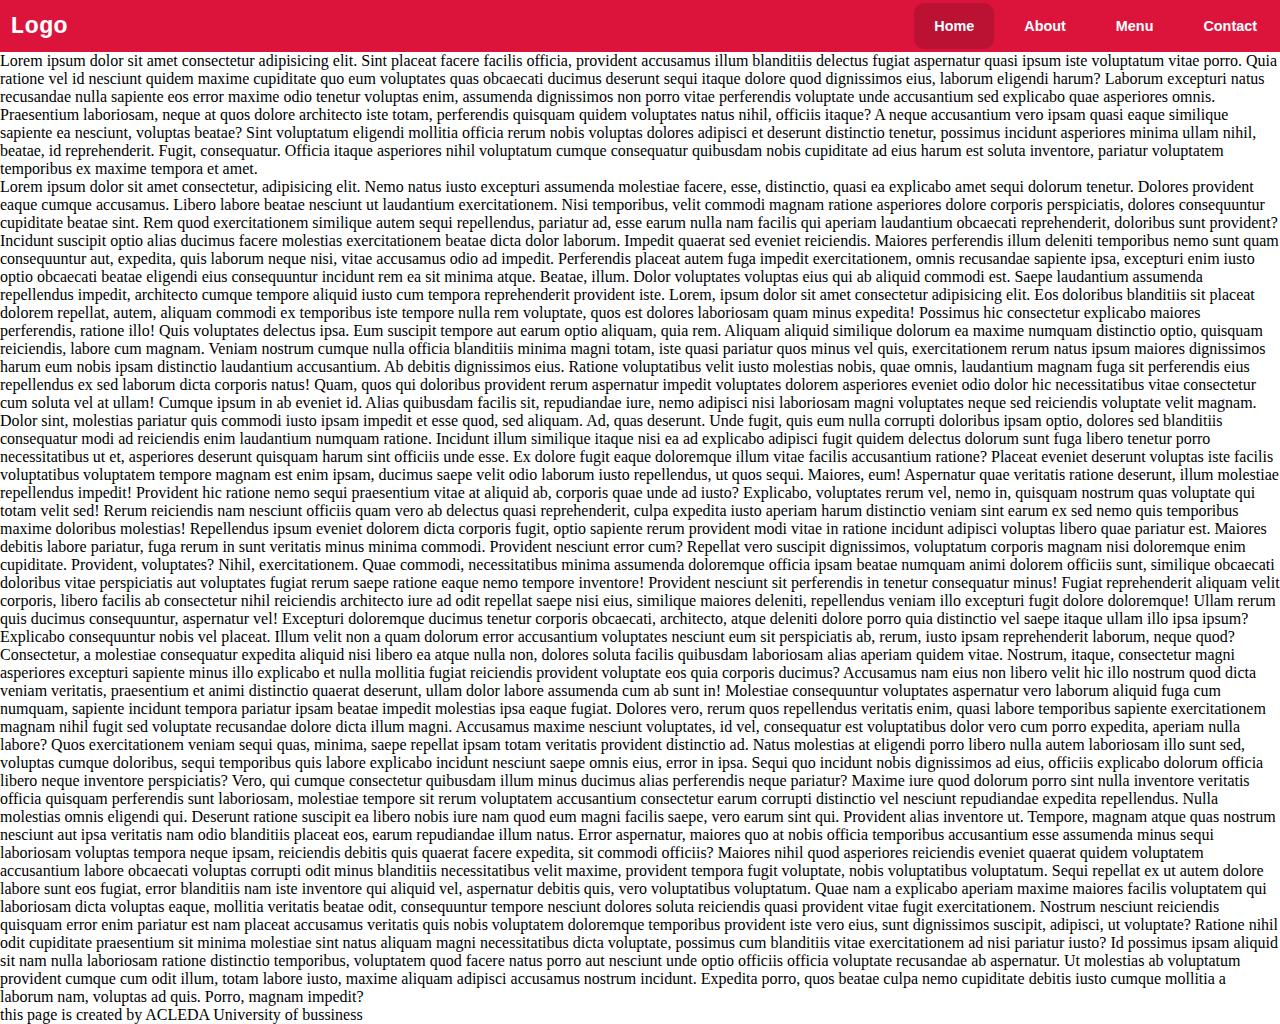
<file: index.html>
<!DOCTYPE html>
<html lang="en">

<head>
    <meta charset="UTF-8">
    <meta name="viewport" content="width=device-width, initial-scale=1.0">
    <title>AUB_Restaurant</title>
    <link rel="stylesheet" href="style.css">
</head>

<body>
    <header>

        <div class="logo"><a href="#">Logo</a></div>
        <nav>
            <ul>
                <li class="active"><a href="#">Home</a></li>
                <li><a href="#">About</a></li>
                <li id="menu"><a href="#">Menu</a>
                    <div class="content">
                        <ul>
                            <li><a href="">Breakfast</a></li>
                            <li><a href="">Lunch</a></li>
                            <li><a href="">Dinner</a></li>
                        </ul>
                    </div>
                </li>
                <li><a href="#">Contact</a></li>
            </ul>
        </nav>
    </header>
    <div class="body">
        <p>Lorem ipsum dolor sit amet consectetur adipisicing elit. Sint placeat facere facilis officia, provident
            accusamus illum blanditiis delectus fugiat aspernatur quasi ipsum iste voluptatum vitae porro. Quia ratione
            vel id nesciunt quidem maxime cupiditate quo eum voluptates quas obcaecati ducimus deserunt sequi itaque
            dolore quod dignissimos eius, laborum eligendi harum? Laborum excepturi natus recusandae nulla sapiente eos
            error maxime odio tenetur voluptas enim, assumenda dignissimos non porro vitae perferendis voluptate unde
            accusantium sed explicabo quae asperiores omnis. Praesentium laboriosam, neque at quos dolore architecto
            iste totam, perferendis quisquam quidem voluptates natus nihil, officiis itaque? A neque accusantium vero
            ipsam quasi eaque similique sapiente ea nesciunt, voluptas beatae? Sint voluptatum eligendi mollitia officia
            rerum nobis voluptas dolores adipisci et deserunt distinctio tenetur, possimus incidunt asperiores minima
            ullam nihil, beatae, id reprehenderit. Fugit, consequatur. Officia itaque asperiores nihil voluptatum cumque
            consequatur quibusdam nobis cupiditate ad eius harum est soluta inventore, pariatur voluptatem temporibus
            ex maxime tempora et amet.</p>

        <div class="parallax"></div>
        <p>Lorem ipsum dolor sit amet consectetur, adipisicing elit. Nemo natus iusto excepturi assumenda molestiae
            facere,
            esse, distinctio, quasi ea explicabo amet sequi dolorum tenetur. Dolores provident eaque cumque accusamus.
            Libero labore beatae nesciunt ut laudantium exercitationem. Nisi temporibus, velit commodi magnam ratione
            asperiores dolore corporis perspiciatis, dolores consequuntur cupiditate beatae sint. Rem quod
            exercitationem
            similique autem sequi repellendus, pariatur ad, esse earum nulla nam facilis qui aperiam laudantium
            obcaecati
            reprehenderit, doloribus sunt provident? Incidunt suscipit optio alias ducimus facere molestias
            exercitationem
            beatae dicta dolor laborum. Impedit quaerat sed eveniet reiciendis. Maiores perferendis illum deleniti
            temporibus nemo sunt quam consequuntur aut, expedita, quis laborum neque nisi, vitae accusamus odio ad
            impedit.
            Perferendis placeat autem fuga impedit exercitationem, omnis recusandae sapiente ipsa, excepturi enim iusto
            optio obcaecati beatae eligendi eius consequuntur incidunt rem ea sit minima atque. Beatae, illum. Dolor
            voluptates voluptas eius qui ab aliquid commodi est. Saepe laudantium assumenda repellendus impedit,
            architecto
            cumque tempore aliquid iusto cum tempora reprehenderit provident iste.
            Lorem, ipsum dolor sit amet consectetur adipisicing elit. Eos doloribus blanditiis sit placeat dolorem
            repellat,
            autem, aliquam commodi ex temporibus iste tempore nulla rem voluptate, quos est dolores laboriosam quam
            minus
            expedita! Possimus hic consectetur explicabo maiores perferendis, ratione illo! Quis voluptates delectus
            ipsa.
            Eum suscipit tempore aut earum optio aliquam, quia rem. Aliquam aliquid similique dolorum ea maxime numquam
            distinctio optio, quisquam reiciendis, labore cum magnam. Veniam nostrum cumque nulla officia blanditiis
            minima
            magni totam, iste quasi pariatur quos minus vel quis, exercitationem rerum natus ipsum maiores dignissimos
            harum
            eum nobis ipsam distinctio laudantium accusantium. Ab debitis dignissimos eius. Ratione voluptatibus velit
            iusto
            molestias nobis, quae omnis, laudantium magnam fuga sit perferendis eius repellendus ex sed laborum dicta
            corporis natus! Quam, quos qui doloribus provident rerum aspernatur impedit voluptates dolorem asperiores
            eveniet odio dolor hic necessitatibus vitae consectetur cum soluta vel at ullam! Cumque ipsum in ab eveniet
            id.
            Alias quibusdam facilis sit, repudiandae iure, nemo adipisci nisi laboriosam magni voluptates neque sed
            reiciendis voluptate velit magnam. Dolor sint, molestias pariatur quis commodi iusto ipsam impedit et esse
            quod,
            sed aliquam. Ad, quas deserunt. Unde fugit, quis eum nulla corrupti doloribus ipsam optio, dolores sed
            blanditiis consequatur modi ad reiciendis enim laudantium numquam ratione. Incidunt illum similique itaque
            nisi
            ea ad explicabo adipisci fugit quidem delectus dolorum sunt fuga libero tenetur porro necessitatibus ut et,
            asperiores deserunt quisquam harum sint officiis unde esse. Ex dolore fugit eaque doloremque illum vitae
            facilis
            accusantium ratione? Placeat eveniet deserunt voluptas iste facilis voluptatibus voluptatem tempore magnam
            est
            enim ipsam, ducimus saepe velit odio laborum iusto repellendus, ut quos sequi. Maiores, eum! Aspernatur quae
            veritatis ratione deserunt, illum molestiae repellendus impedit! Provident hic ratione nemo sequi
            praesentium
            vitae at aliquid ab, corporis quae unde ad iusto? Explicabo, voluptates rerum vel, nemo in, quisquam nostrum
            quas voluptate qui totam velit sed! Rerum reiciendis nam nesciunt officiis quam vero ab delectus quasi
            reprehenderit, culpa expedita iusto aperiam harum distinctio veniam sint earum ex sed nemo quis temporibus
            maxime doloribus molestias! Repellendus ipsum eveniet dolorem dicta corporis fugit, optio sapiente rerum
            provident modi vitae in ratione incidunt adipisci voluptas libero quae pariatur est. Maiores debitis labore
            pariatur, fuga rerum in sunt veritatis minus minima commodi. Provident nesciunt error cum? Repellat vero
            suscipit dignissimos, voluptatum corporis magnam nisi doloremque enim cupiditate. Provident, voluptates?
            Nihil,
            exercitationem. Quae commodi, necessitatibus minima assumenda doloremque officia ipsam beatae numquam animi
            dolorem officiis sunt, similique obcaecati doloribus vitae perspiciatis aut voluptates fugiat rerum saepe
            ratione eaque nemo tempore inventore! Provident nesciunt sit perferendis in tenetur consequatur minus!
            Fugiat
            reprehenderit aliquam velit corporis, libero facilis ab consectetur nihil reiciendis architecto iure ad odit
            repellat saepe nisi eius, similique maiores deleniti, repellendus veniam illo excepturi fugit dolore
            doloremque!
            Ullam rerum quis ducimus consequuntur, aspernatur vel! Excepturi doloremque ducimus tenetur corporis
            obcaecati,
            architecto, atque deleniti dolore porro quia distinctio vel saepe itaque ullam illo ipsa ipsum? Explicabo
            consequuntur nobis vel placeat. Illum velit non a quam dolorum error accusantium voluptates nesciunt eum sit
            perspiciatis ab, rerum, iusto ipsam reprehenderit laborum, neque quod? Consectetur, a molestiae consequatur
            expedita aliquid nisi libero ea atque nulla non, dolores soluta facilis quibusdam laboriosam alias aperiam
            quidem vitae. Nostrum, itaque, consectetur magni asperiores excepturi sapiente minus illo explicabo et nulla
            mollitia fugiat reiciendis provident voluptate eos quia corporis ducimus? Accusamus nam eius non libero
            velit
            hic illo nostrum quod dicta veniam veritatis, praesentium et animi distinctio quaerat deserunt, ullam dolor
            labore assumenda cum ab sunt in! Molestiae consequuntur voluptates aspernatur vero laborum aliquid fuga cum
            numquam, sapiente incidunt tempora pariatur ipsam beatae impedit molestias ipsa eaque fugiat. Dolores vero,
            rerum quos repellendus veritatis enim, quasi labore temporibus sapiente exercitationem magnam nihil fugit
            sed
            voluptate recusandae dolore dicta illum magni. Accusamus maxime nesciunt voluptates, id vel, consequatur est
            voluptatibus dolor vero cum porro expedita, aperiam nulla labore? Quos exercitationem veniam sequi quas,
            minima,
            saepe repellat ipsam totam veritatis provident distinctio ad. Natus molestias at eligendi porro libero nulla
            autem laboriosam illo sunt sed, voluptas cumque doloribus, sequi temporibus quis labore explicabo incidunt
            nesciunt saepe omnis eius, error in ipsa. Sequi quo incidunt nobis dignissimos ad eius, officiis explicabo
            dolorum officia libero neque inventore perspiciatis? Vero, qui cumque consectetur quibusdam illum minus
            ducimus
            alias perferendis neque pariatur? Maxime iure quod dolorum porro sint nulla inventore veritatis officia
            quisquam
            perferendis sunt laboriosam, molestiae tempore sit rerum voluptatem accusantium consectetur earum corrupti
            distinctio vel nesciunt repudiandae expedita repellendus. Nulla molestias omnis eligendi qui. Deserunt
            ratione
            suscipit ea libero nobis iure nam quod eum magni facilis saepe, vero earum sint qui. Provident alias
            inventore
            ut. Tempore, magnam atque quas nostrum nesciunt aut ipsa veritatis nam odio blanditiis placeat eos, earum
            repudiandae illum natus. Error aspernatur, maiores quo at nobis officia temporibus accusantium esse
            assumenda
            minus sequi laboriosam voluptas tempora neque ipsam, reiciendis debitis quis quaerat facere expedita, sit
            commodi officiis? Maiores nihil quod asperiores reiciendis eveniet quaerat quidem voluptatem accusantium
            labore
            obcaecati voluptas corrupti odit minus blanditiis necessitatibus velit maxime, provident tempora fugit
            voluptate, nobis voluptatibus voluptatum. Sequi repellat ex ut autem dolore labore sunt eos fugiat, error
            blanditiis nam iste inventore qui aliquid vel, aspernatur debitis quis, vero voluptatibus voluptatum. Quae
            nam a
            explicabo aperiam maxime maiores facilis voluptatem qui laboriosam dicta voluptas eaque, mollitia veritatis
            beatae odit, consequuntur tempore nesciunt dolores soluta reiciendis quasi provident vitae fugit
            exercitationem.
            Nostrum nesciunt reiciendis quisquam error enim pariatur est nam placeat accusamus veritatis quis nobis
            voluptatem doloremque temporibus provident iste vero eius, sunt dignissimos suscipit, adipisci, ut
            voluptate?
            Ratione nihil odit cupiditate praesentium sit minima molestiae sint natus aliquam magni necessitatibus dicta
            voluptate, possimus cum blanditiis vitae exercitationem ad nisi pariatur iusto? Id possimus ipsam aliquid
            sit
            nam nulla laboriosam ratione distinctio temporibus, voluptatem quod facere natus porro aut nesciunt unde
            optio
            officiis officia voluptate recusandae ab aspernatur. Ut molestias ab voluptatum provident cumque cum odit
            illum,
            totam labore iusto, maxime aliquam adipisci accusamus nostrum incidunt. Expedita porro, quos beatae culpa
            nemo
            cupiditate debitis iusto cumque mollitia a laborum nam, voluptas ad quis. Porro, magnam impedit?

        </p>
        <div class="parallax"></div>
    </div>
    <footer>
        <div class="center-footer">
            <p>
                this page is created by ACLEDA University of bussiness
            </p>
        </div>
    </footer>
</body>

</html>
</file>
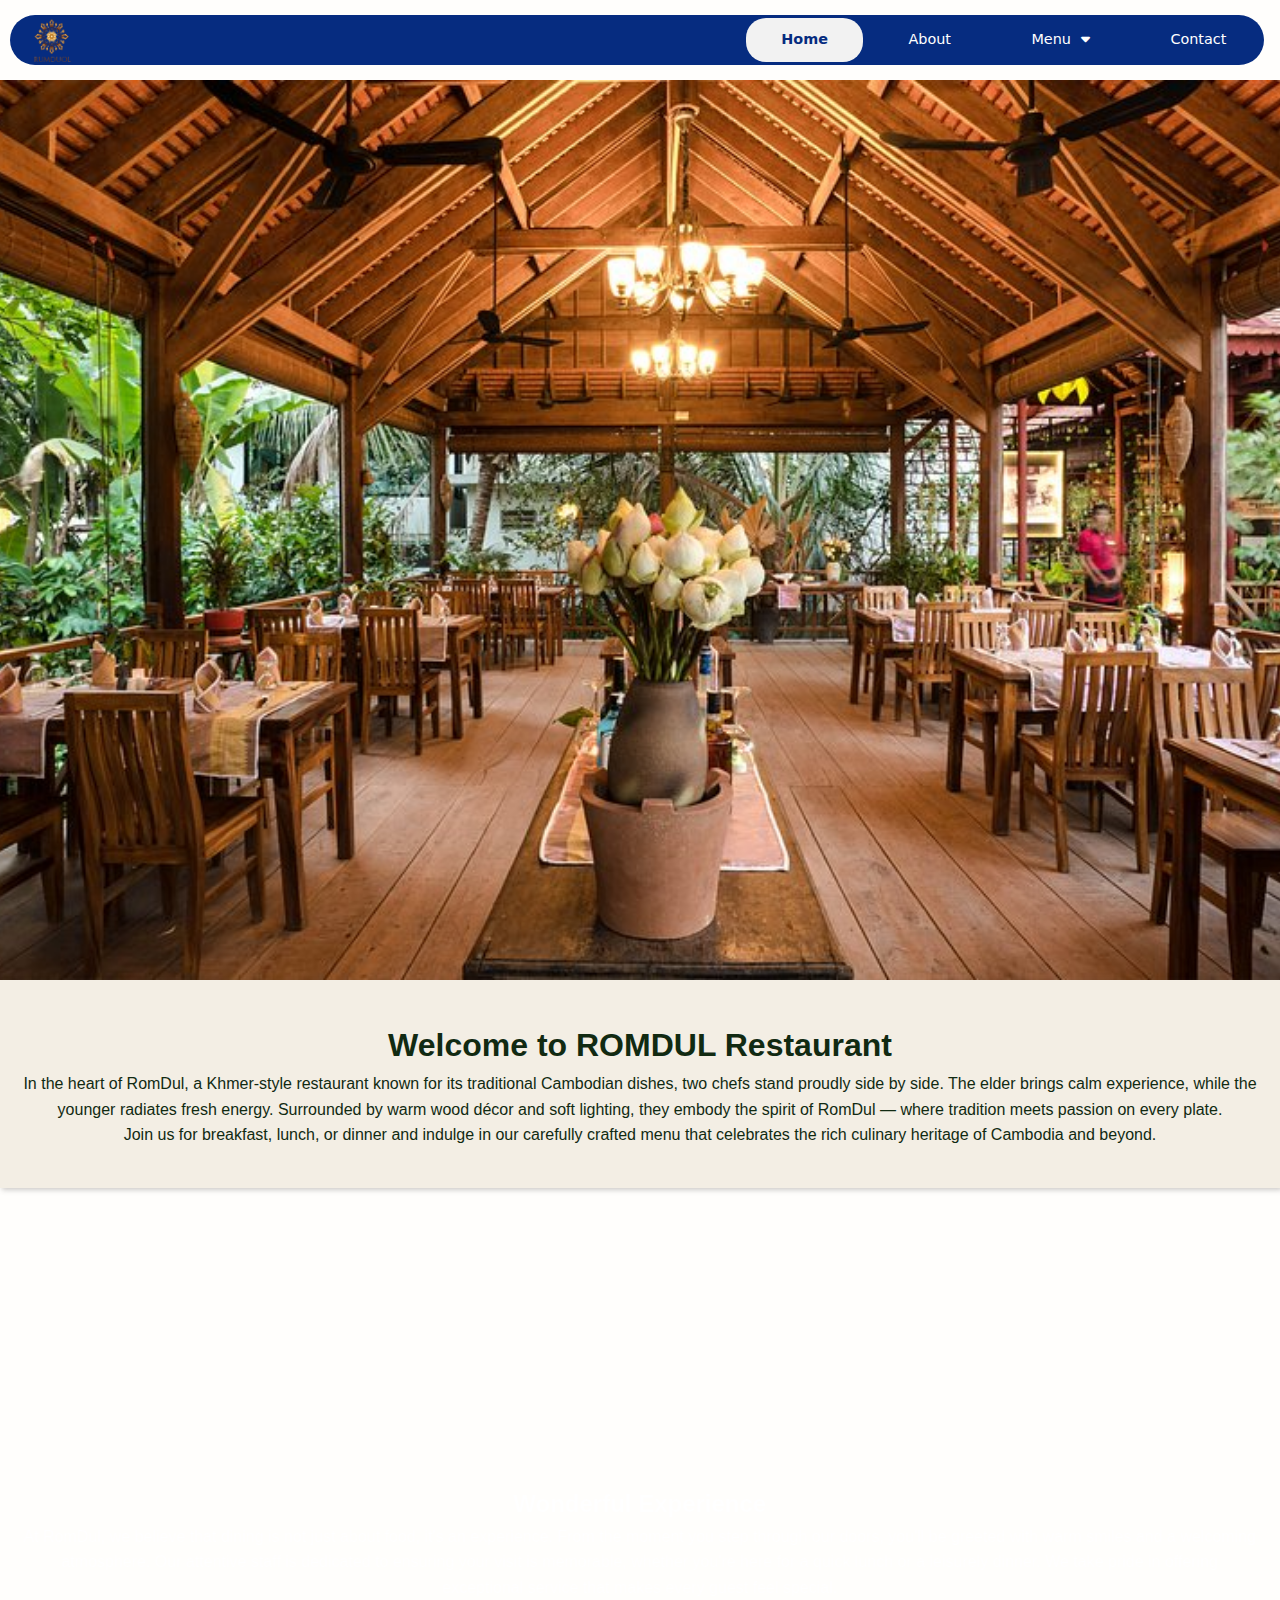
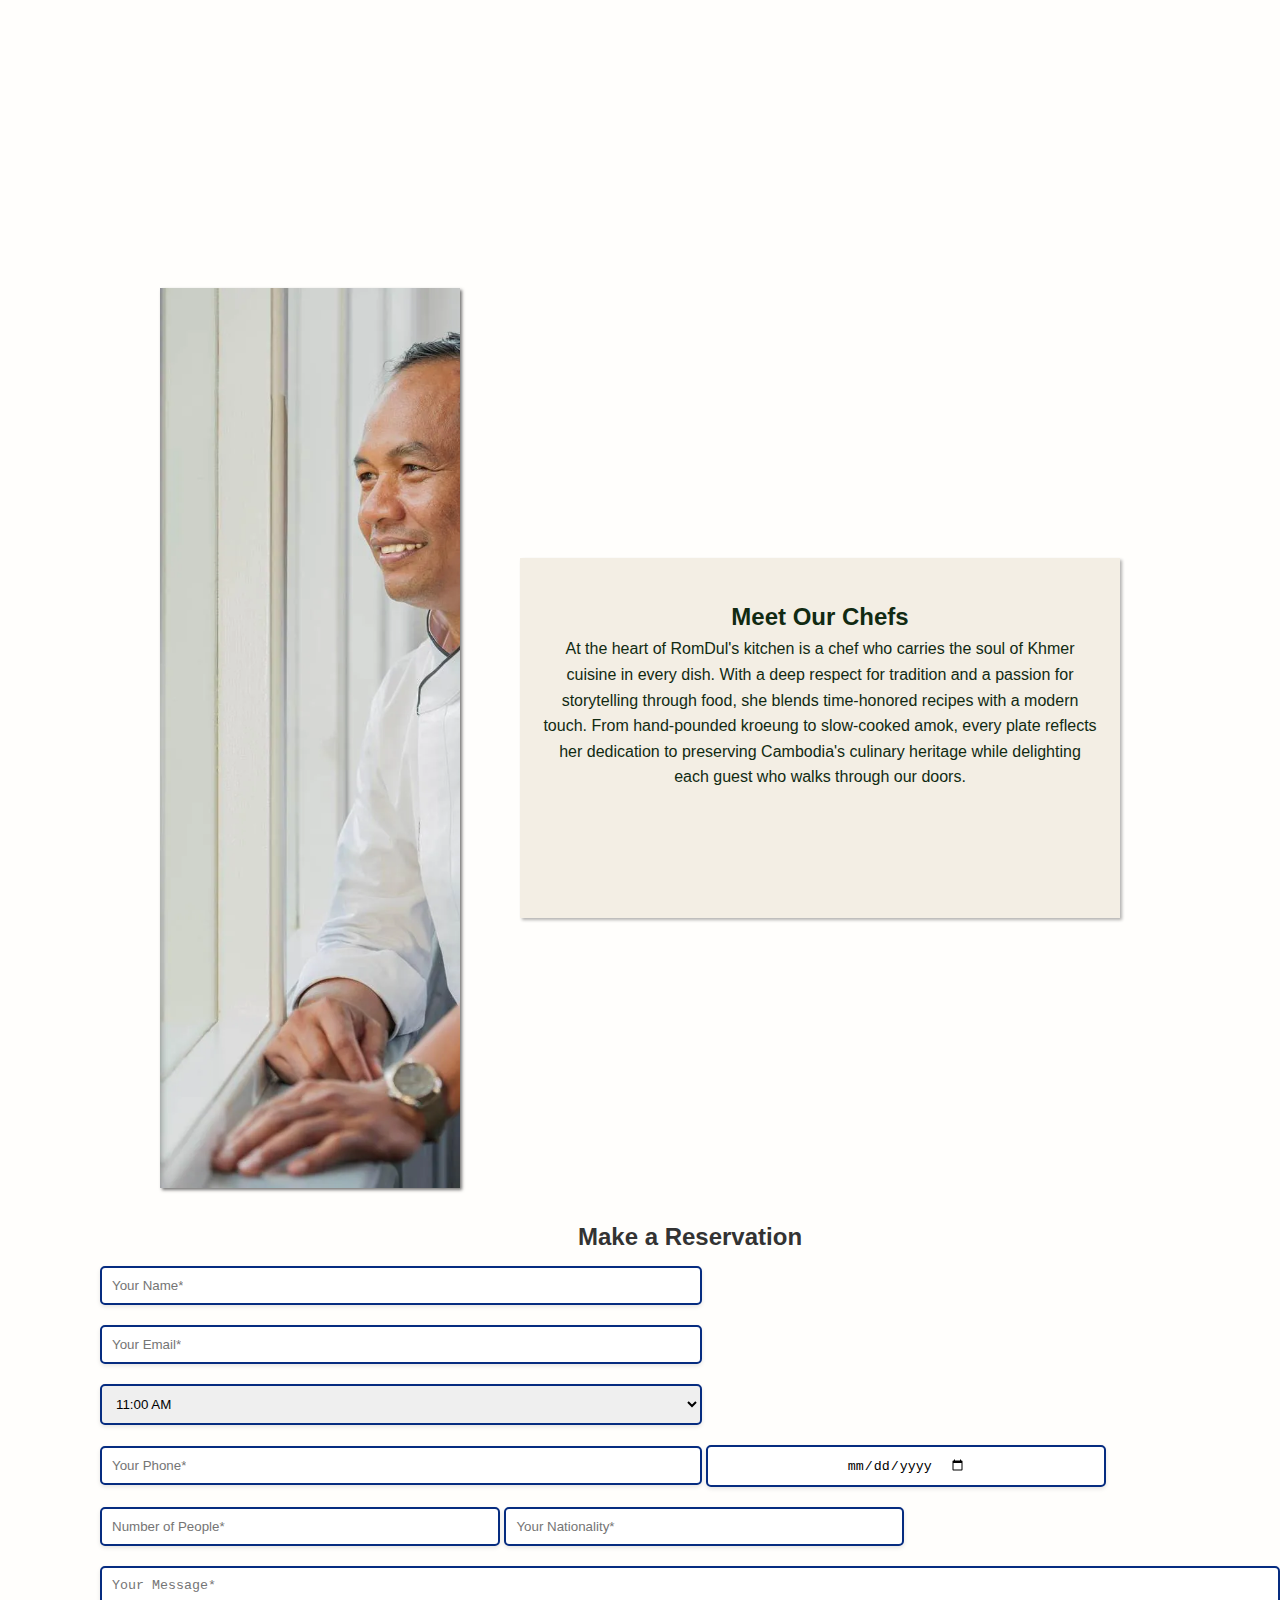
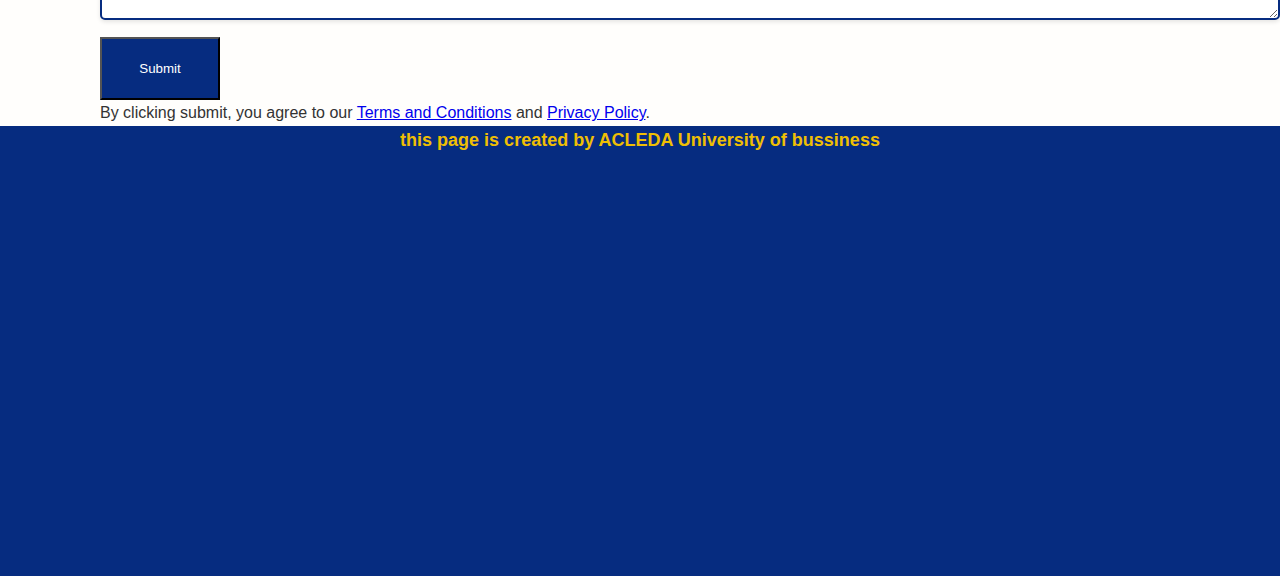
<file: SRC/index.html>
<!DOCTYPE html>
<html lang="en">

<head>
    <meta charset="UTF-8">
    <meta name="viewport" content="width=device-width, initial-scale=1.0">
    <title>AUB_Restaurant</title>
    <link rel="stylesheet" href="style.css">
    <link rel="stylesheet" href="https://cdnjs.cloudflare.com/ajax/libs/font-awesome/6.7.2/css/all.min.css" integrity="sha512-Evv84Mr4kqVGRNSgIGL/F/aIDqQb7xQ2vcrdIwxfjThSH8CSR7PBEakCr51Ck+w+/U6swU2Im1vVX0SVk9ABhg==" crossorigin="anonymous" referrerpolicy="no-referrer" />
    <link href="https://fonts.googleapis.com/css2?family=Lobster&family=Pacifico&family=Playfair+Display&family=Dancing+Script&family=Righteous&family=Amatic+SC&family=Bungee&family=Great+Vibes&family=Indie+Flower&family=Abril+Fatface&display=swap" rel="stylesheet">
    <link href="https://fonts.googleapis.com/css2?family=Leckerli+One&family=Lobster&display=swap" rel="stylesheet">
    <link rel="stylesheet" href="https://cdnjs.cloudflare.com/ajax/libs/font-awesome/6.0.0/css/all.min.css">
</head>

<body>
    <div id="nav_bar"></div>
    <div id="content"></div>
    <footer>
        <div class="center-footer">
            <p>
                this page is created by ACLEDA University of bussiness
            </p>
        </div>
    </footer>
    <script src="js/script.js"></script>
</body>

</html>
</file>
<file: style.css>
* {
  margin: 0;
  padding: 0;
}
header {
  display: flex;
  justify-content: space-between;
  align-items: center;
  background-color: crimson;
}
header nav ul {
  list-style: none;
}
header nav li {
  display: inline-block;
  margin: 3px 3px;
}
header nav li a {
  font-family: Verdana, Geneva, Tahoma, sans-serif;
  font-size: 0.9em;
  font-weight: bold;
  color: white;
  display: block;
  padding: 15px 20px;
  transition: all 0.7s ease;
}
header nav li a:hover {
  background-color: brown;
  transform: scale(1.02);
  border-radius: 10px;
  border: none;

}
header nav .active{
    background-color: hsl(348, 83%, 40%);
    border: none;
    border-radius: 10px;
}
header a {
  text-decoration: none;
}
header .logo {
  font-family: "Courier New", Courier, monospace;
  font-size: 1.5em;
  font-weight: bold;
  margin: 0 10px;
}
header .logo a {
  color: white;
}
header nav .content {
  display: none;
}
header nav .content li:last-child {
    border: none;
}
header nav .content li {
  display: block;
  background-color: hsl(0, 94%, 51%);
  transition: all 0.7s ease;
  box-shadow: 2px 2px 5px hsla(0, 1%, 34%, 0.8);
  margin: 0;
  border-bottom: 1px solid white;
}
header nav #menu:hover .content {
  margin-top: 4px;
  display: block;
  position: absolute;
}
header nav #menu:hover .content li a:hover {
  background-color: crimson;
  transform: scale(1.04);
}
</file>
<file: SRC/style.css>
* {
  margin: 0;
  padding: 0;
  box-sizing: border-box;
}

html {
  scroll-behavior: smooth;
}

body {
  background-color: #e6f0fa;
  display: flex;
  flex-direction: column;
  gap: 0;
  padding-top: 80px;
}

/*------- header style -------*/
.logo {
  width: 45px;
  height: 45px;
  display: flex;
}

.background,
header {
  position: fixed;
  top: 0;
  left: 0;
  right: 0;
  z-index: 1000;
}

.background {
  width: 100%;
  height: 85px;
  /* background-color: #f2f2f2; */
  /* position: fixed; */
  display: flex;
}

header {
  display: flex;
  justify-content: space-between;
  align-items: center;

  margin: 15px 10px;
  border-radius: 25px;

  width: 98%;
  height: 50px;
  background-color: #062c80;

  top: 0;
  margin-right: 10px;
}

header nav ul {
  list-style: none;
}

header nav li {
  display: inline-block;
  margin: 3px;
}

header nav li a {
  font-family: system-ui, -apple-system, BlinkMacSystemFont, "Segoe UI", Roboto,
    Oxygen, Ubuntu, Cantarell, "Open Sans", "Helvetica Neue", sans-serif;
  font-size: 0.9em;
  font-weight: 450;
  color: white;
  display: block;
  padding: 10px 35px;
  transition: all 0.2;
  text-decoration: none;
}

header nav li a:hover {
  background-color: #f2f2f2;
  color: #062c80;
  border-radius: 20px;
  border: none;
}

header nav ul li i {
  margin-left: 10px;
}

/*active*/
header nav .active {
  background-color: #f2f2f2;
  color: #062c80;
  border: none;
  border-radius: 20px;
  font-weight: bold;
}

header nav #menu .content ul .active {
  border-radius: 0px;
}

header .logo {
  font-family: "Courier New", Courier, monospace;
  font-size: 1.5em;
  font-weight: bold;
  margin: 0 20px;
}

header .logo a {
  color: white;
  text-decoration: none;
}

header nav .content li:last-child {
  border: none;
}

header nav .content li {
  display: block;
  background-color: #062c80;
  transition: all 0.2s ease;
  box-shadow: 2px 2px 5px hsla(0, 1%, 34%, 0.8);
  margin: 0;
}

/*----------------- Drop down menu -----------------*/
header nav #menu {
  position: relative;
}

header nav #menu .content {
  position: absolute;
  visibility: hidden;
  opacity: 0;
  transition: opacity 0.7s ease, transform 0.5s ease;
}

header nav #menu .content ul li a {
  padding: 15px 40px;
}

header nav #menu:hover .content {
  margin-top: 4px;
  visibility: visible;
  position: absolute;
  opacity: 1;
}

header nav #menu:hover .content ul li a:hover {
  background-color: #f2f2f2;
  color: #062c80;
  border: none;
  border-radius: 0;
}

/*-----------------End of drop down menu -----------------*/
/*---------- End of header style ----------*/

/*-------------- Body style --------------*/
.body {
  margin: 5px 100px 0 100px;
  font-family: Cambria, Cochin, Georgia, Times, "Times New Roman", serif;
  background-color: white;
  padding: 5px 0;
}

/* .body:first-child {
  margin-top: 60px;
} */

/*-------------- End of body style --------------*/
/*------------ parallax style ------------*/
.parallax {
  background-image: url(../image/img_library.jpg);
  height: 100vh;
  background-attachment: fixed;
  background-position: center;
  background-repeat: no-repeat;
  background-size: cover;
}

.home_parallax {
  background-image: url(../image/home_parallax.jpg);
  height: 100vh;
  background-attachment: fixed;
  background-position: center;
  background-repeat: no-repeat;
  background-size: cover;
}

.costumer_experience_parallax {
  background-image: url(../image/chefandcustomer.png);
  height: 70vh;
  margin-top: 40px;
  background-attachment: fixed;
  background-position: center 70px;
  background-repeat: no-repeat;
  background-size: 100% 108%;
  justify-content: center;
  align-items: center;
  display: flex;
  flex-direction: column;
  margin-bottom: 20px;
}

/*------------ End of parallax style ------------*/
/*------------------ Home page ------------------*/
.rest_image {
  width: 100%;
  height: 100vh;
  background-image: url(../image/dining\ place.jpg);
  background-size: cover;
  background-position: center;
}

.rest_desc {
  padding: 40px 20px;
  text-align: center;
  color: #112a12;
  background-color: #f3eee4;
  box-shadow: 2px 2px 5px hsla(0, 1%, 34%, 0.3);
}

.chief {
  display: flex;
  padding: 10px 10px;
  justify-content: center;
  align-items: center;
  justify-content: center;
}

.chief_image {
  width: auto;
  height: 100vh;
  overflow: hidden;
  display: flex;
  margin-left: 150px;
  margin-right: 60px;
  box-shadow: 2px 2px 3px hsla(0, 1%, 34%, 0.8);
}

.chief_image img {
  height: 100%;
  object-fit: cover;
  display: block;
}

.chief_desc {
  max-width: 600px;
  height: 40vh;
  padding: 40px 20px;
  text-align: center;
  color: #112a12;
  background-color: #f3eee4;
  box-shadow: 2px 2px 3px hsla(0, 0%, 0%, 0.3);
  margin-right: 150px;
  /* margin-left: 150px; */
}

.customer_experience {
  padding: 40px 20px;
  text-align: center;
  color: #ffffff;
}

.form {
  display: flex;
  flex-direction: column;
  align-items: center;
  justify-content: center;
  margin-top: 20px;
  margin-left: 100px;
}

.form input,
.form select {
  width: 100%;
  max-width: 602px;
  padding: 10px;
  margin: 10px 0;
  border: 2px solid #062c80;
  border-radius: 5px;
  box-shadow: rgba(0, 0, 0, 0.1) 0px 2px 4px;
  justify-items: center;
  align-items: center;
}

#nationality,
input[type="date"],
input[type="number"] {
  width: 45%;
  max-width: 400px;
  padding: 10px;
  margin: 10px 0;
  border: 2px solid #062c80;
  border-radius: 5px;
  box-shadow: rgba(0, 0, 0, 0.1) 0px 2px 4px;
}

.form textarea {
  width: 100%;
  max-width: 1210px;
  padding: 10px;
  margin: 10px 0;
  border: 2px solid #062c80;
  border-radius: 5px;
  box-shadow: rgba(0, 0, 0, 0.1) 0px 2px 4px;
}

.form button[type="submit"] {
  width: 120px;
  height: 7vh;
  background-color: #062c80;
  color: white;
  cursor: pointer;
  transition: background-color 0.3s ease;
}

/*------------------ end of Home page ------------------*/

/*--------------- Footer style ---------------*/
footer {
  height: 450px;
  width: 100%;
  bottom: 0;
  background-color: #062c80;
  display: flex;
  justify-content: space-between;
  flex-direction: column;
}

footer .center-footer {
  display: block;
  align-items: center;
  justify-content: center;
  height: 40px;
}

footer p {
  text-align: center;
  font-family: "Franklin Gothic Medium", "Arial Narrow", Arial, sans-serif;
  font-size: large;
  font-weight: bold;
  color: #efbf04;
}

.footer_detail {
  display: flex;
  justify-content: center;
  align-items: center;
  gap: 20px;
  margin-top: 10px;
}

.footer_logo {
  width: 200px;
  height: 200px;
  transition: transform 0.3s ease;
  margin-left: 30px;
}

.footer_logo:hover {
  transform: scale(1.1);
}

.footer_logo img {
  width: 100%;
  height: 100%;
}

.footer_info {
  display: flex;
  flex-direction: column;
  align-items: center;
  justify-content: center;
  color: #efbf04;
  font-family: "Franklin Gothic Medium", "Arial Narrow", Arial, sans-serif;
  margin-left: 100px;
}

.social_icons {
  display: flex;
  justify-content: center;
  gap: 15px;
  margin-top: 10px;
}

.social_icons a {
  text-decoration: none;
  color: #efbf04;
  font-size: 24px;
  transition: color 0.3s ease;
}

/*--------------- End of footer style ---------------*/

/* Menu Page */
/* mainmenu */

.mainmenu {
  display: grid;
  grid-template-columns: repeat(2, 1fr);
  grid-template-rows: 92vh;
  justify-content: center;
  /* margin-top: 60px; */
  overflow: hidden;
  background-image: linear-gradient(to right, rgba(0, 0, 0, 0.8), transparent),
    url(/image/menu/label1.jpg);
  background-repeat: no-repeat;
  background-attachment: fixed;
  background-size: cover;
  background-position: center;
}

.quote {
  margin-top: 80px;
  margin-left: 100px;
}
.quote h1 {
  font-family: "Luckiest Guy", cursive;
  font-size: 44px;
  color: #cccccc;
}
.quote span {
  font-family: "Lobster";
  color: #062c80;
  font-weight: 550;
  font-size: 62px;
  text-shadow: rgba(0, 0, 0, 0.24) 0px 3px 8px;
}
hr {
  margin: 25px;
  width: 45%;
}
.quote .descipt {
  font-family: "Faustina";
  font-weight: 500;
  font-size: 22px;
  text-align: left;
  color: #cccccc;
}
.menubtn {
  margin-top: 100px;
}
.menubtn h3 {
  font-family: "Yeseva One";
  font-weight: 500;
  font-size: 34px;
  color: #062c80;
  text-shadow: rgba(0, 0, 0, 0.24) 0px 3px 8px;
}
.headmenu .quote .menubtn img {
  width: 26px;
}
.menubtn button {
  box-shadow: rgba(50, 50, 93, 0.25) 0px 6px 12px -2px,
    rgba(0, 0, 0, 0.3) 0px 3px 7px -3px;
  border: none;
  /* padding: 55px 25px; */
  width: 95px;
  height: 135px;
  border-radius: 15px;
  margin: 35px 25px;
  transition: all 0.3s ease;
  cursor: pointer;
}
.menubtn .breakfastbtn {
  background-color: #e6e07a;
}
.menubtn .breakfastbtn:hover {
  transform: scale(1.05);
  box-shadow: rgba(0, 0, 0, 0.17) 0px -23px 25px 0px inset,
    rgba(0, 0, 0, 0.06) 0px 2px 1px;
}
.menubtn .launchbtn {
  background-color: #ffb823;
}
.menubtn .launchbtn:hover {
  transform: scale(1.05);
  box-shadow: rgba(0, 0, 0, 0.17) 0px -23px 25px 0px inset,
    rgba(0, 0, 0, 0.06) 0px 2px 1px;
}
.menubtn .dinnerbtn {
  background-color: #062c80;
}
.menubtn .dinnerbtn:hover {
  transform: scale(1.05);
  box-shadow: rgba(0, 0, 0, 0.17) 0px -23px 25px 0px inset,
    rgba(0, 0, 0, 0.06) 0px 2px 1px;
}
.label {
  position: relative;
}

.label video {
  width: 600px;
  position: absolute;
  top: 20%;
  left: 15%;

  border-top-left-radius: 275px;
  border-top-right-radius: 275px;
}
#foodlabel {
  height: 100vh;
}
.menuswitchbtn {
  padding: 15px;
  width: 500px;
  margin: 0 auto;
}

.menuswitchbtn ul {
  list-style: none;
  text-align: center;
  position: relative;
}
.activehr {
  margin: auto;
  margin-top: 15px;
  margin-bottom: -26px;
  width: 100px;
  border: 1px solid #002f86;
}
.menuswitchbtn li {
  display: inline-block;
  margin: 0 5px;
  padding: 15px 20px;
  cursor: pointer;
  transition: all 0.3s ease;

  position: relative;
}
.menuswitchbtn li ::before {
  .active {
    display: none;
  }
}
.menuswitchbtn li a {
  text-decoration: none;
  font-size: 16px;
  font-weight: 500;
  color: #333;
}
.menuswitchbtn li img {
  width: 24px;
  height: 24px;
  margin-right: 8px;
  vertical-align: middle;
}

.menuswitchbtn li a.active {
  color: #007bff;
  font-weight: 600;
}

.menu-container {
  background: white;
  border-radius: 0;
  padding: 60px 40px;
  box-shadow: 0 2px 20px rgba(0, 0, 0, 0.08);
  border: 1px solid #f0f0f0;
}

.menu-section {
  margin-bottom: 80px;
}

.menu-section:last-child {
  margin-bottom: 0;
}

.section-title {
  font-size: 2.2rem;
  color: #1a1a1a;
  margin-bottom: 40px;
  text-align: center;
  position: relative;
  font-weight: 300;
  text-transform: uppercase;
  letter-spacing: 3px;
}

.section-title::after {
  content: "";
  position: absolute;
  bottom: -15px;
  left: 50%;
  transform: translateX(-50%);
  width: 60px;
  height: 1px;
  background: #c9a96e;
}

.menu-grid {
  display: grid;
  grid-template-columns: repeat(4, 1fr);
  gap: 30px;
}

.menu-item {
  display: flex;
  flex-direction: column;
  background: white;
  border-radius: 0;
  transition: all 0.3s ease;
  border: 1px solid #f5f5f5;
  overflow: hidden;
}

.menu-item:hover {
  transform: translateY(-2px);
  box-shadow: 0 8px 25px rgba(0, 0, 0, 0.12);
  border-color: #e5e5e5;
}

.item-image {
  width: 100%;
  height: 200px;
  background: #f8f8f8;
  background-image: url('data:image/svg+xml;utf8,<svg xmlns="http://www.w3.org/2000/svg" width="100" height="100" viewBox="0 0 100 100"><rect width="100" height="100" fill="%23f8f8f8"/><text x="50%" y="50%" text-anchor="middle" dy="0.3em" font-family="Georgia, serif" font-size="10" fill="%23999">IMAGE</text></svg>');
  background-size: cover;
  background-position: center;
  background-repeat: no-repeat;
  border-bottom: 1px solid #f0f0f0;
}

.item-image img {
  width: 100%;
  height: 100%;
  object-fit: cover;
}

.item-content {
  flex-grow: 1;
  display: flex;
  flex-direction: column;
  padding: 25px;
}

.item-title {
  font-size: 1.2rem;
  font-weight: 500;
  color: #1a1a1a;
  margin-bottom: 10px;
  text-transform: capitalize;
}

.item-description {
  color: #666;
  font-size: 0.95rem;
  line-height: 1.5;
  flex-grow: 1;
  margin-bottom: 15px;
}

.item-price {
  font-size: 1.1rem;
  font-weight: 600;
  color: #c9a96e;
  text-align: right;
  letter-spacing: 0.5px;
}

.menu-content {
  display: none;
}

.menu-content:target {
  display: block;
}

.menu-content.active {
  display: block;
}

/* Enf of Menu Page */

/* Enf of Menu Page */

/* about page */

/* Reset and Base */
body {
  margin: 0;
  font-family: "Segoe UI", sans-serif;
  line-height: 1.6;
  background-color: #fffefc;
  color: #333;
}

/* Hero Section */
.hero {
  background: url("https://images.unsplash.com/photo-1600891964599-f61ba0e24092?auto=format&fit=crop&w=1400&q=80")
    center/cover no-repeat;
  height: 60vh;
  display: flex;
  align-items: center;
  justify-content: center;
  color: white;
  text-align: center;
  position: relative;
}

.hero::after {
  content: "";
  position: absolute;
  top: 0;
  left: 0;
  width: 100%;
  height: 100%;
  background-color: rgba(0, 0, 0, 0.5);
}

.hero-content {
  position: relative;
  z-index: 1;
}

.hero h1 {
  font-size: 3rem;
  margin-bottom: 0.5rem;
}

.hero p {
  font-size: 1.5rem;
}

/* Our Story */
.our-story {
  padding: 4rem 1rem;
  background-color: #fdf7f2;
  text-align: center;
}

.our-story .container {
  max-width: 900px;
  margin: auto;
}

.our-story h2 {
  font-size: 2.2rem;
  margin-bottom: 1rem;
  color: #002f86;
}

/* Why Choose Us */
.why-choose-us {
  background-color: #ffffff;
  padding: 4rem 1rem;
  text-align: center;
}

.why-choose-us .container {
  max-width: 1100px;
  margin: auto;
}

.why-choose-us h2 {
  font-size: 2rem;
  margin-bottom: 2rem;
  color: #002f86;
}

.features {
  display: flex;
  flex-wrap: wrap;
  justify-content: center;
  gap: 2rem;
}

.feature {
  background-color: #f9f9f9;
  border-radius: 10px;
  padding: 2rem;
  max-width: 250px;
  flex: 1 1 200px;
  box-shadow: 0 4px 12px rgba(0, 0, 0, 0.05);
}

.feature img {
  width: 48px;
  margin-bottom: 1rem;
}

.feature h3 {
  color: #333;
  margin-bottom: 0.5rem;
}

/* Footer */
.footer {
  text-align: center;
  background-color: #002f86;
  color: white;
  padding: 1rem;
  font-size: 0.9rem;
}

/* facebook ig button */

/*=============Contact=========================*/
.contact-section {
  margin: 0;
  padding: 0;
  font-family: "Segoe UI", Arial, sans-serif;
}

/* Hero Section */
.contact-hero {
  background: linear-gradient(rgba(6, 44, 128, 0.8), rgba(6, 44, 128, 0.8)),
    url("https://images.unsplash.com/photo-1577308856961-8e9ec50d0c67?auto=format&fit=crop&w=1400&q=80");
  background-size: cover;
  background-position: center;
  height: 400px;
  display: flex;
  align-items: center;
  /*use for item in box stay in the middle*/
  justify-content: center;
  color: white;
  text-align: center;
}

.contact-hero h1 {
  font-family: "Lobster", cursive;
  font-size: 3rem;
  margin-bottom: 1em;
  text-shadow: 2px 2px 4px rgba(0, 0, 0, 0.5);
}

.contact-hero p {
  font-size: 1.2rem;
  margin: 0;
}

/* Main Container */
.contact-container {
  max-width: 1200px;
  margin: 0 auto;
  padding: 3rem 1rem;
  display: grid;
  grid-template-columns: 1fr 1fr;
  gap: 3rem;
}

/* Contact Info Section */
.contact-info {
  background: white;
  padding: 2em;
  border-radius: 15px;
  box-shadow: 0 5px 20px rgba(0, 0, 0, 0.1);
}

.contact-info h2 {
  font-family: "Playfair Display", serif;
  font-size: 2rem;
  color: #062c80;
  margin-bottom: 1.5rem;
  text-align: center;
}

.info-item {
  display: flex;
  align-items: flex-start;
  margin-bottom: 1.5rem;
  padding: 1rem;
  background: #f8f9fa;
  border-radius: 10px;
  transition: transform 0.3s ease;
}

.info-item:hover {
  transform: translateY(-3px);
  box-shadow: 0 3px 15px rgba(0, 0, 0, 0.1);
}

.info-item i {
  font-size: 1.3rem;
  color: #062c80;
  margin-right: 1em;
  margin-top: 0.2em;
  width: 25px;
}

.info-item div h3 {
  font-size: 1rem;
  color: #333;
  margin-bottom: 0.5rem;
  font-weight: 600;
}

.info-item div p {
  color: #666;
  font-size: 0.9rem;
  line-height: 1.4;
  margin: 0;
}

/* Social Links */
.social-links {
  display: flex;
  justify-content: center;
  gap: 1rem;
  margin-top: 2rem;
}

.social-links a {
  display: flex;
  align-items: center;
  justify-content: center;
  width: 45px;
  height: 45px;
  background: #062c80;
  color: white;
  border-radius: 50%;
  text-decoration: none;
  font-size: 1.1rem;
  transition: all 0.3s ease;
}

.social-links a:hover {
  background: #0a4db8;
  transform: translateY(-2px);
}

/* Contact Form Section */
.contact-form {
  background: white;
  padding: 2rem;
  border-radius: 15px;
  box-shadow: 0 5px 20px rgba(0, 0, 0, 0.1);
}

.contact-form h2 {
  font-family: "Playfair Display", serif;
  font-size: 2rem;
  color: #062c80;
  margin-bottom: 1.5rem;
  text-align: center;
}

.form-group {
  margin-bottom: 1.2rem;
}

.form-group label {
  display: block;
  margin-bottom: 0.5rem;
  font-weight: 600;
  color: #333;
  font-size: 0.9rem;
}

.form-group input,
.form-group textarea,
.form-group select {
  width: 90%;
  padding: 0.8em;
  border: 2px solid #e0e0e0;
  border-radius: 8px;
  font-size: 0.9rem;
  font-family: inherit;
  transition: border-color 0.3s ease;
}

.form-group input:focus,
.form-group textarea:focus,
.form-group select:focus {
  outline: none;
  border-color: #062c80;
}

.form-group textarea {
  resize: vertical;
  min-height: 100px;
}

.form-row {
  display: grid;
  grid-template-columns: 1fr 1fr;
  gap: 1rem;
}

.submit-btn {
  background: #062c80;
  color: white;
  padding: 1rem 2rem;
  border: none;
  border-radius: 8px;
  font-size: 1rem;
  font-weight: 600;
  cursor: pointer;
  transition: all 0.3s ease;
  width: 100%;
}

.submit-btn:hover {
  background: #0a4db8;
  transform: translateY(-2px);
}

/* Map Section */
.map-section {
  margin: 3rem 0;
  text-align: center;
  padding: 0 1rem;
}

.map-section h2 {
  font-family: "Playfair Display", serif;
  font-size: 2rem;
  color: #062c80;
  margin-bottom: 1.5rem;
}

.map-container {
  background: white;
  padding: 2rem;
  border-radius: 15px;
  box-shadow: 0 5px 20px rgba(0, 0, 0, 0.1);
  max-width: 1200px;
  margin: 0 auto;
}

.map-placeholder {
  background: #f8f9fa;
  height: 300px;
  border-radius: 10px;
  display: flex;
  align-items: center;
  justify-content: center;
  color: #666;
  text-align: center;
  border: 2px dashed #ddd;
}

.map-placeholder i {
  font-size: 2rem;
  color: #062c80;
  margin-bottom: 1rem;
  display: block;
}

.map-placeholder p {
  margin: 0;
  line-height: 1.5;
}

.map-placeholder iframe {
  width: 100%;
  height: 50%;
}

/* Responsive Design */
@media (max-width: 768px) {
  .contact-container {
    grid-template-columns: 1fr;
    gap: 2em;
    padding: 2em 1em;
  }

  .contact-hero h1 {
    font-size: 2rem;
  }

  .contact-hero {
    height: 300px;
  }

  .form-row {
    grid-template-columns: 1fr;
  }

  .contact-info,
  .contact-form {
    padding: 1.5rem;
  }

  .info-item {
    padding: 0.8rem;
  }
}
</file>
